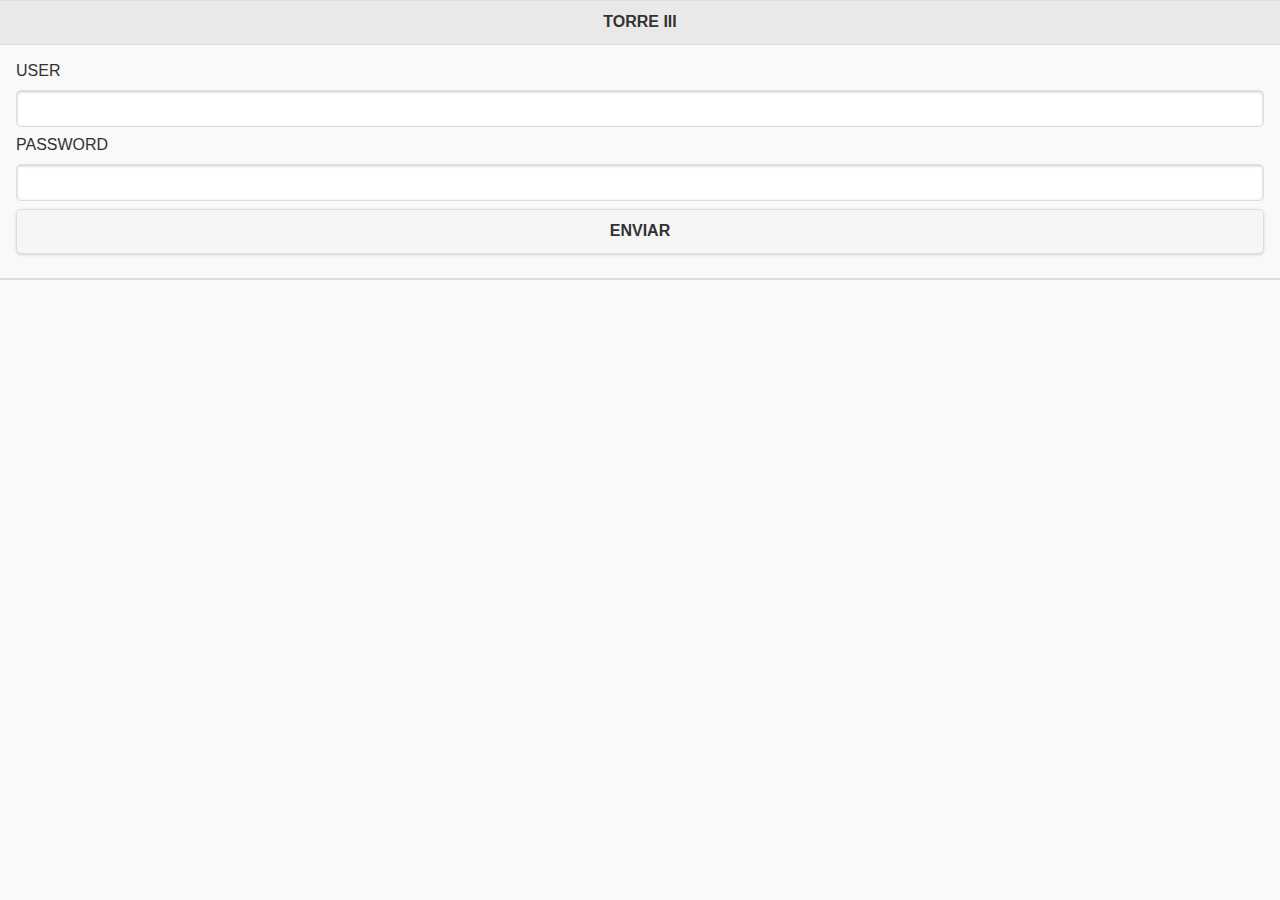
<file: PruebaN/platforms/android/assets/www/index.html>
<!DOCTYPE html>
<html>
    <head>
        <meta charset="utf-8" />
        <meta name="format-detection" content="telephone=no" />
        <meta name="msapplication-tap-highlight" content="no" />
        <!-- WARNING: for iOS 7, remove the width=device-width and height=device-height attributes. See https://issues.apache.org/jira/browse/CB-4323 -->
        <meta name="viewport" content="user-scalable=no, initial-scale=1, maximum-scale=1, minimum-scale=1, width=device-width, height=device-height, target-densitydpi=device-dpi" />
        <link rel="stylesheet" type="text/css" href="css/index.css" />
        <link rel="stylesheet" type="text/css" href="js/libs/jquery-mobile/jquery.mobile-1.4.5.css" />
        <title>Torre III</title>
    </head>
    <body>
        <div data-role="page" id="principal" name="principal">
            <div data-role="header"><h3>Torre III</h3></div>
            <div data-role="content">
                <form id="loginForm" name="loginForm">
                    <label for="text">user</label>
                    <input type="text" id="usrL">
                    <label for="password">password</label>
                    <input type="password" id="pwdL">
                    <input type="submit" value="Enviar" >
                    <!--<a data-role="button" href="#registerPage1">submit</a>-->
                </form>
            </div>
            <div data-role="footer">
            </div>
        </div>
        <div data-role="page" id="registerPage1" name="registerPage1">
            <div data-role="header">
                <h3>Parte 1</h3>
                <a class="ui-btn-right showNextPage">Next</a>
            </div>
            <div data-role="content">
                <form id="registerForm1" name="registerForm1">
                <label for="text">nombre completo</label>
                <input type="text" id="nombreRegister">
                <label for="text">Matricula</label>
                <input type="text" id="matriculaRegister">
                <label for="text">Habilidades</label>
                <input type="text" id="habilidadesRegister">
                <label for="text">Servicios</label>
                <input type="text" id="serviciosRegister">
                <label for="text">Conocimientos</label>
                <input type="text" id="conocimientosRegister">
                <label for="text">Intereses</label>
                <input type="text" id="interesesRegister">
                </form>
            </div>
            <div data-role="footer">
            </div>
            
        </div>

        <div data-role="page" id="registerPage2" name="registerPage2">
            <div data-role="header">
                <h3>Parte 2</h3>
                <a class="ui-btn-left showPrevPage">Back</a>
                <a class="ui-btn-right showNextPage">Finish</a>
            </div>
            <div data-role="content">
            <form id="registerForm2" name="registernForm2">
                <label for="text">proyectos previos</label>
                <input type="text" id="proyectosPreviosRegister">
                <label for="text">proyectos actuales</label>
                <input type="text" id="proyectosActualesRegister">
                <label for="text">correo electronico</label>
                <input type="text" id="correoRegister">
                <label for="text">telefono movil</label>
                <input type="text" id="celularRegister">
                
                <input type="submit" value="Enviar">
            </form>
            </div>
        </div>
    

        <script type="text/javascript" src="cordova.js"></script>
        <script type="text/javascript" src="js/index.js"></script>
        <script type="text/javascript" src="js/libs/jquery/jquery.js"></script>
        <script type="text/javascript" src="js/libs/jquery-mobile/jquery.mobile-1.4.5.js "></script>
        <script type="text/javascript" src="js/peticiones.js"></script>
    </body>
</html>
</file>
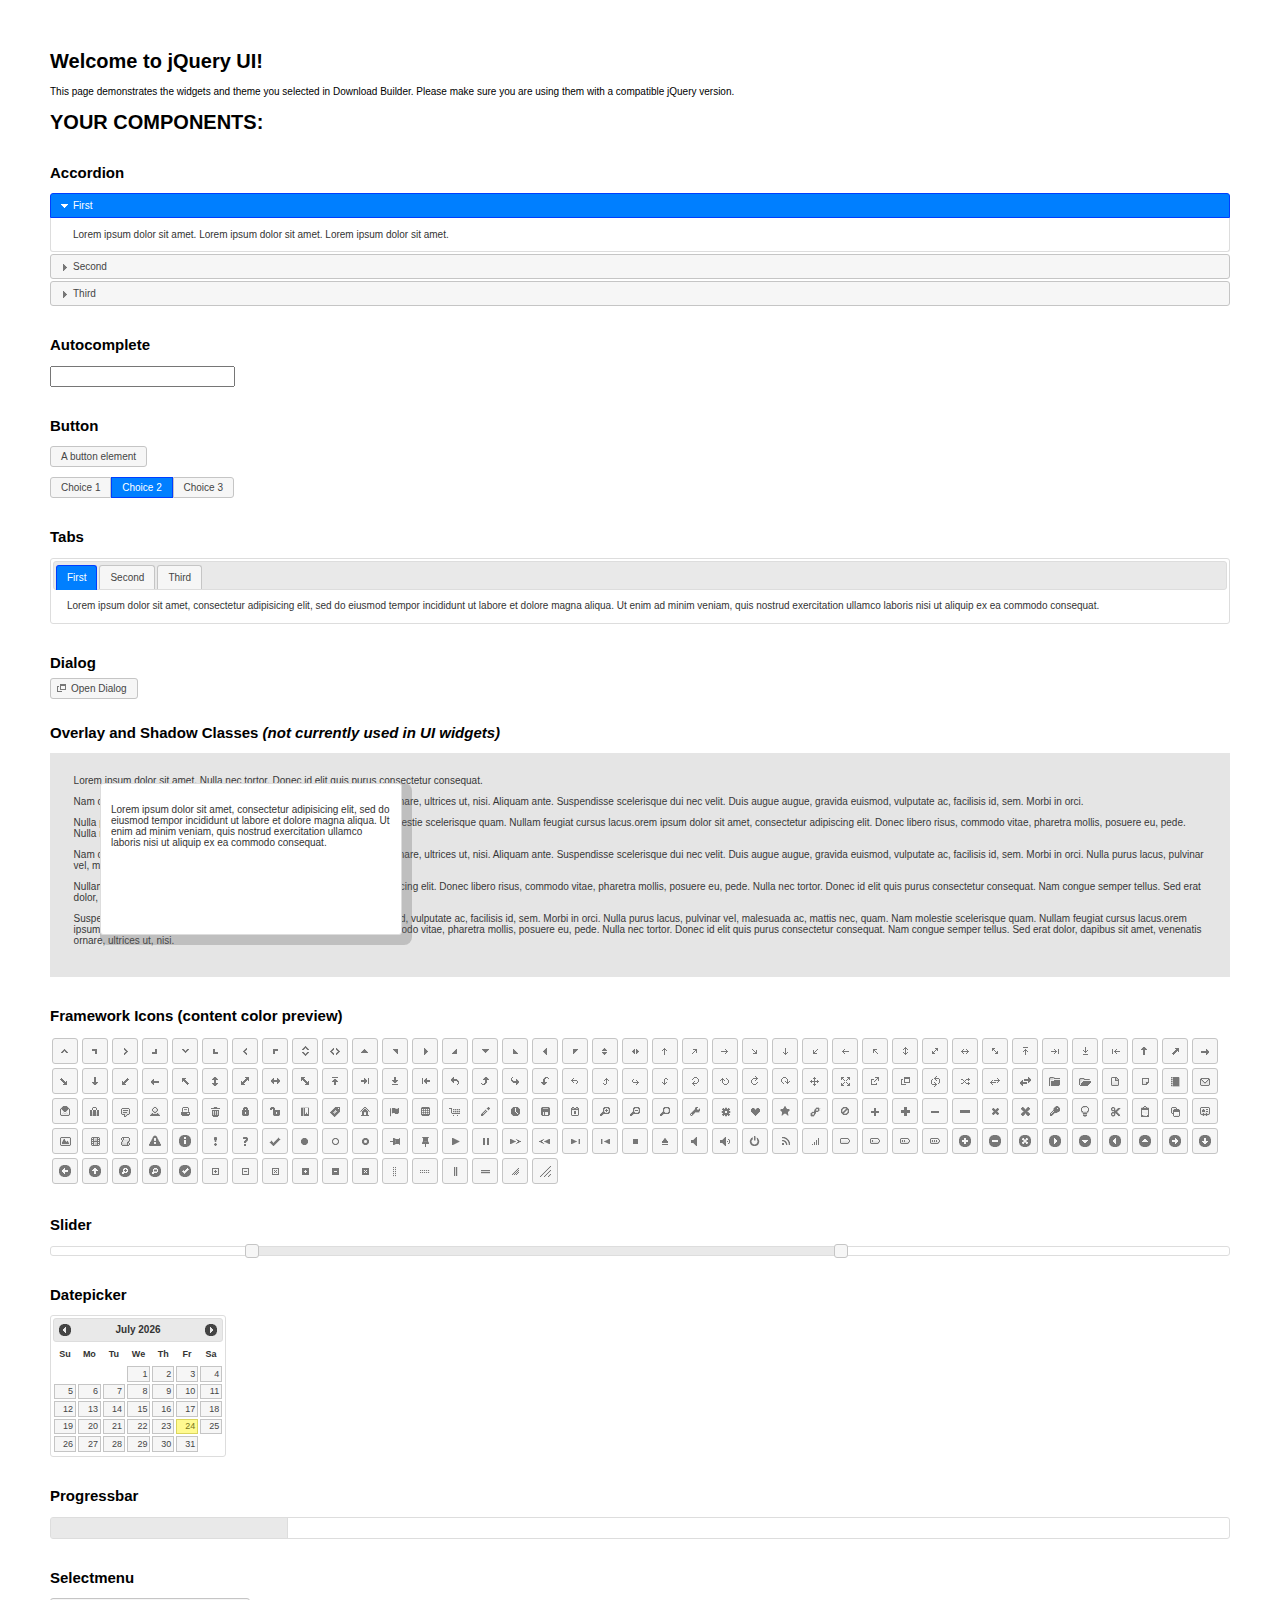
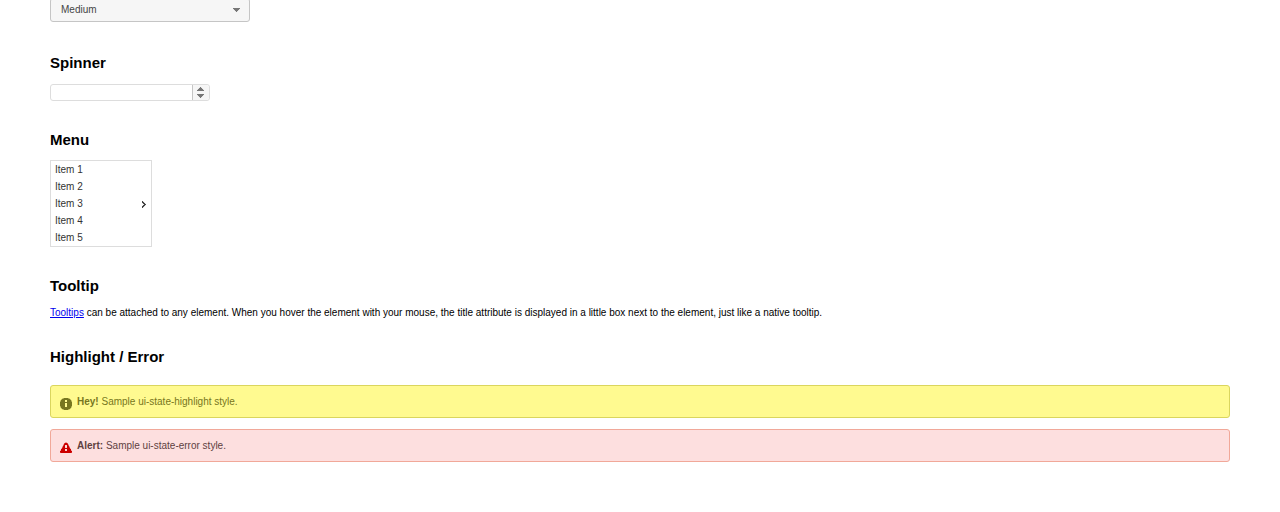
<file: PruebaN/www/js/libs/jquery-ui/index.html>
<!doctype html>
<html lang="us">
<head>
	<meta charset="utf-8">
	<title>jQuery UI Example Page</title>
	<link href="jquery-ui.css" rel="stylesheet">
	<style>
	body{
		font: 62.5% "Trebuchet MS", sans-serif;
		margin: 50px;
	}
	.demoHeaders {
		margin-top: 2em;
	}
	#dialog-link {
		padding: .4em 1em .4em 20px;
		text-decoration: none;
		position: relative;
	}
	#dialog-link span.ui-icon {
		margin: 0 5px 0 0;
		position: absolute;
		left: .2em;
		top: 50%;
		margin-top: -8px;
	}
	#icons {
		margin: 0;
		padding: 0;
	}
	#icons li {
		margin: 2px;
		position: relative;
		padding: 4px 0;
		cursor: pointer;
		float: left;
		list-style: none;
	}
	#icons span.ui-icon {
		float: left;
		margin: 0 4px;
	}
	.fakewindowcontain .ui-widget-overlay {
		position: absolute;
	}
	select {
		width: 200px;
	}
	</style>
</head>
<body>

<h1>Welcome to jQuery UI!</h1>

<div class="ui-widget">
	<p>This page demonstrates the widgets and theme you selected in Download Builder. Please make sure you are using them with a compatible jQuery version.</p>
</div>

<h1>YOUR COMPONENTS:</h1>


<!-- Accordion -->
<h2 class="demoHeaders">Accordion</h2>
<div id="accordion">
	<h3>First</h3>
	<div>Lorem ipsum dolor sit amet. Lorem ipsum dolor sit amet. Lorem ipsum dolor sit amet.</div>
	<h3>Second</h3>
	<div>Phasellus mattis tincidunt nibh.</div>
	<h3>Third</h3>
	<div>Nam dui erat, auctor a, dignissim quis.</div>
</div>



<!-- Autocomplete -->
<h2 class="demoHeaders">Autocomplete</h2>
<div>
	<input id="autocomplete" title="type &quot;a&quot;">
</div>



<!-- Button -->
<h2 class="demoHeaders">Button</h2>
<button id="button">A button element</button>
<form style="margin-top: 1em;">
	<div id="radioset">
		<input type="radio" id="radio1" name="radio"><label for="radio1">Choice 1</label>
		<input type="radio" id="radio2" name="radio" checked="checked"><label for="radio2">Choice 2</label>
		<input type="radio" id="radio3" name="radio"><label for="radio3">Choice 3</label>
	</div>
</form>



<!-- Tabs -->
<h2 class="demoHeaders">Tabs</h2>
<div id="tabs">
	<ul>
		<li><a href="#tabs-1">First</a></li>
		<li><a href="#tabs-2">Second</a></li>
		<li><a href="#tabs-3">Third</a></li>
	</ul>
	<div id="tabs-1">Lorem ipsum dolor sit amet, consectetur adipisicing elit, sed do eiusmod tempor incididunt ut labore et dolore magna aliqua. Ut enim ad minim veniam, quis nostrud exercitation ullamco laboris nisi ut aliquip ex ea commodo consequat.</div>
	<div id="tabs-2">Phasellus mattis tincidunt nibh. Cras orci urna, blandit id, pretium vel, aliquet ornare, felis. Maecenas scelerisque sem non nisl. Fusce sed lorem in enim dictum bibendum.</div>
	<div id="tabs-3">Nam dui erat, auctor a, dignissim quis, sollicitudin eu, felis. Pellentesque nisi urna, interdum eget, sagittis et, consequat vestibulum, lacus. Mauris porttitor ullamcorper augue.</div>
</div>



<!-- Dialog NOTE: Dialog is not generated by UI in this demo so it can be visually styled in themeroller-->
<h2 class="demoHeaders">Dialog</h2>
<p><a href="#" id="dialog-link" class="ui-state-default ui-corner-all"><span class="ui-icon ui-icon-newwin"></span>Open Dialog</a></p>

<h2 class="demoHeaders">Overlay and Shadow Classes <em>(not currently used in UI widgets)</em></h2>
<div style="position: relative; width: 96%; height: 200px; padding:1% 2%; overflow:hidden;" class="fakewindowcontain">
	<p>Lorem ipsum dolor sit amet,  Nulla nec tortor. Donec id elit quis purus consectetur consequat. </p><p>Nam congue semper tellus. Sed erat dolor, dapibus sit amet, venenatis ornare, ultrices ut, nisi. Aliquam ante. Suspendisse scelerisque dui nec velit. Duis augue augue, gravida euismod, vulputate ac, facilisis id, sem. Morbi in orci. </p><p>Nulla purus lacus, pulvinar vel, malesuada ac, mattis nec, quam. Nam molestie scelerisque quam. Nullam feugiat cursus lacus.orem ipsum dolor sit amet, consectetur adipiscing elit. Donec libero risus, commodo vitae, pharetra mollis, posuere eu, pede. Nulla nec tortor. Donec id elit quis purus consectetur consequat. </p><p>Nam congue semper tellus. Sed erat dolor, dapibus sit amet, venenatis ornare, ultrices ut, nisi. Aliquam ante. Suspendisse scelerisque dui nec velit. Duis augue augue, gravida euismod, vulputate ac, facilisis id, sem. Morbi in orci. Nulla purus lacus, pulvinar vel, malesuada ac, mattis nec, quam. Nam molestie scelerisque quam. </p><p>Nullam feugiat cursus lacus.orem ipsum dolor sit amet, consectetur adipiscing elit. Donec libero risus, commodo vitae, pharetra mollis, posuere eu, pede. Nulla nec tortor. Donec id elit quis purus consectetur consequat. Nam congue semper tellus. Sed erat dolor, dapibus sit amet, venenatis ornare, ultrices ut, nisi. Aliquam ante. </p><p>Suspendisse scelerisque dui nec velit. Duis augue augue, gravida euismod, vulputate ac, facilisis id, sem. Morbi in orci. Nulla purus lacus, pulvinar vel, malesuada ac, mattis nec, quam. Nam molestie scelerisque quam. Nullam feugiat cursus lacus.orem ipsum dolor sit amet, consectetur adipiscing elit. Donec libero risus, commodo vitae, pharetra mollis, posuere eu, pede. Nulla nec tortor. Donec id elit quis purus consectetur consequat. Nam congue semper tellus. Sed erat dolor, dapibus sit amet, venenatis ornare, ultrices ut, nisi. </p>

	<!-- ui-dialog -->
	<div class="ui-overlay"><div class="ui-widget-overlay"></div><div class="ui-widget-shadow ui-corner-all" style="width: 302px; height: 152px; position: absolute; left: 50px; top: 30px;"></div></div>
	<div style="position: absolute; width: 280px; height: 130px;left: 50px; top: 30px; padding: 10px;" class="ui-widget ui-widget-content ui-corner-all">
		<div class="ui-dialog-content ui-widget-content" style="background: none; border: 0;">
			<p>Lorem ipsum dolor sit amet, consectetur adipisicing elit, sed do eiusmod tempor incididunt ut labore et dolore magna aliqua. Ut enim ad minim veniam, quis nostrud exercitation ullamco laboris nisi ut aliquip ex ea commodo consequat.</p>
		</div>
	</div>

</div>

<!-- ui-dialog -->
<div id="dialog" title="Dialog Title">
	<p>Lorem ipsum dolor sit amet, consectetur adipisicing elit, sed do eiusmod tempor incididunt ut labore et dolore magna aliqua. Ut enim ad minim veniam, quis nostrud exercitation ullamco laboris nisi ut aliquip ex ea commodo consequat.</p>
</div>



<h2 class="demoHeaders">Framework Icons (content color preview)</h2>
<ul id="icons" class="ui-widget ui-helper-clearfix">
	<li class="ui-state-default ui-corner-all" title=".ui-icon-carat-1-n"><span class="ui-icon ui-icon-carat-1-n"></span></li>
	<li class="ui-state-default ui-corner-all" title=".ui-icon-carat-1-ne"><span class="ui-icon ui-icon-carat-1-ne"></span></li>
	<li class="ui-state-default ui-corner-all" title=".ui-icon-carat-1-e"><span class="ui-icon ui-icon-carat-1-e"></span></li>
	<li class="ui-state-default ui-corner-all" title=".ui-icon-carat-1-se"><span class="ui-icon ui-icon-carat-1-se"></span></li>
	<li class="ui-state-default ui-corner-all" title=".ui-icon-carat-1-s"><span class="ui-icon ui-icon-carat-1-s"></span></li>
	<li class="ui-state-default ui-corner-all" title=".ui-icon-carat-1-sw"><span class="ui-icon ui-icon-carat-1-sw"></span></li>
	<li class="ui-state-default ui-corner-all" title=".ui-icon-carat-1-w"><span class="ui-icon ui-icon-carat-1-w"></span></li>
	<li class="ui-state-default ui-corner-all" title=".ui-icon-carat-1-nw"><span class="ui-icon ui-icon-carat-1-nw"></span></li>
	<li class="ui-state-default ui-corner-all" title=".ui-icon-carat-2-n-s"><span class="ui-icon ui-icon-carat-2-n-s"></span></li>
	<li class="ui-state-default ui-corner-all" title=".ui-icon-carat-2-e-w"><span class="ui-icon ui-icon-carat-2-e-w"></span></li>
	<li class="ui-state-default ui-corner-all" title=".ui-icon-triangle-1-n"><span class="ui-icon ui-icon-triangle-1-n"></span></li>
	<li class="ui-state-default ui-corner-all" title=".ui-icon-triangle-1-ne"><span class="ui-icon ui-icon-triangle-1-ne"></span></li>
	<li class="ui-state-default ui-corner-all" title=".ui-icon-triangle-1-e"><span class="ui-icon ui-icon-triangle-1-e"></span></li>
	<li class="ui-state-default ui-corner-all" title=".ui-icon-triangle-1-se"><span class="ui-icon ui-icon-triangle-1-se"></span></li>
	<li class="ui-state-default ui-corner-all" title=".ui-icon-triangle-1-s"><span class="ui-icon ui-icon-triangle-1-s"></span></li>
	<li class="ui-state-default ui-corner-all" title=".ui-icon-triangle-1-sw"><span class="ui-icon ui-icon-triangle-1-sw"></span></li>
	<li class="ui-state-default ui-corner-all" title=".ui-icon-triangle-1-w"><span class="ui-icon ui-icon-triangle-1-w"></span></li>
	<li class="ui-state-default ui-corner-all" title=".ui-icon-triangle-1-nw"><span class="ui-icon ui-icon-triangle-1-nw"></span></li>
	<li class="ui-state-default ui-corner-all" title=".ui-icon-triangle-2-n-s"><span class="ui-icon ui-icon-triangle-2-n-s"></span></li>
	<li class="ui-state-default ui-corner-all" title=".ui-icon-triangle-2-e-w"><span class="ui-icon ui-icon-triangle-2-e-w"></span></li>
	<li class="ui-state-default ui-corner-all" title=".ui-icon-arrow-1-n"><span class="ui-icon ui-icon-arrow-1-n"></span></li>
	<li class="ui-state-default ui-corner-all" title=".ui-icon-arrow-1-ne"><span class="ui-icon ui-icon-arrow-1-ne"></span></li>
	<li class="ui-state-default ui-corner-all" title=".ui-icon-arrow-1-e"><span class="ui-icon ui-icon-arrow-1-e"></span></li>
	<li class="ui-state-default ui-corner-all" title=".ui-icon-arrow-1-se"><span class="ui-icon ui-icon-arrow-1-se"></span></li>
	<li class="ui-state-default ui-corner-all" title=".ui-icon-arrow-1-s"><span class="ui-icon ui-icon-arrow-1-s"></span></li>
	<li class="ui-state-default ui-corner-all" title=".ui-icon-arrow-1-sw"><span class="ui-icon ui-icon-arrow-1-sw"></span></li>
	<li class="ui-state-default ui-corner-all" title=".ui-icon-arrow-1-w"><span class="ui-icon ui-icon-arrow-1-w"></span></li>
	<li class="ui-state-default ui-corner-all" title=".ui-icon-arrow-1-nw"><span class="ui-icon ui-icon-arrow-1-nw"></span></li>
	<li class="ui-state-default ui-corner-all" title=".ui-icon-arrow-2-n-s"><span class="ui-icon ui-icon-arrow-2-n-s"></span></li>
	<li class="ui-state-default ui-corner-all" title=".ui-icon-arrow-2-ne-sw"><span class="ui-icon ui-icon-arrow-2-ne-sw"></span></li>
	<li class="ui-state-default ui-corner-all" title=".ui-icon-arrow-2-e-w"><span class="ui-icon ui-icon-arrow-2-e-w"></span></li>
	<li class="ui-state-default ui-corner-all" title=".ui-icon-arrow-2-se-nw"><span class="ui-icon ui-icon-arrow-2-se-nw"></span></li>
	<li class="ui-state-default ui-corner-all" title=".ui-icon-arrowstop-1-n"><span class="ui-icon ui-icon-arrowstop-1-n"></span></li>
	<li class="ui-state-default ui-corner-all" title=".ui-icon-arrowstop-1-e"><span class="ui-icon ui-icon-arrowstop-1-e"></span></li>
	<li class="ui-state-default ui-corner-all" title=".ui-icon-arrowstop-1-s"><span class="ui-icon ui-icon-arrowstop-1-s"></span></li>
	<li class="ui-state-default ui-corner-all" title=".ui-icon-arrowstop-1-w"><span class="ui-icon ui-icon-arrowstop-1-w"></span></li>
	<li class="ui-state-default ui-corner-all" title=".ui-icon-arrowthick-1-n"><span class="ui-icon ui-icon-arrowthick-1-n"></span></li>
	<li class="ui-state-default ui-corner-all" title=".ui-icon-arrowthick-1-ne"><span class="ui-icon ui-icon-arrowthick-1-ne"></span></li>
	<li class="ui-state-default ui-corner-all" title=".ui-icon-arrowthick-1-e"><span class="ui-icon ui-icon-arrowthick-1-e"></span></li>
	<li class="ui-state-default ui-corner-all" title=".ui-icon-arrowthick-1-se"><span class="ui-icon ui-icon-arrowthick-1-se"></span></li>
	<li class="ui-state-default ui-corner-all" title=".ui-icon-arrowthick-1-s"><span class="ui-icon ui-icon-arrowthick-1-s"></span></li>
	<li class="ui-state-default ui-corner-all" title=".ui-icon-arrowthick-1-sw"><span class="ui-icon ui-icon-arrowthick-1-sw"></span></li>
	<li class="ui-state-default ui-corner-all" title=".ui-icon-arrowthick-1-w"><span class="ui-icon ui-icon-arrowthick-1-w"></span></li>
	<li class="ui-state-default ui-corner-all" title=".ui-icon-arrowthick-1-nw"><span class="ui-icon ui-icon-arrowthick-1-nw"></span></li>
	<li class="ui-state-default ui-corner-all" title=".ui-icon-arrowthick-2-n-s"><span class="ui-icon ui-icon-arrowthick-2-n-s"></span></li>
	<li class="ui-state-default ui-corner-all" title=".ui-icon-arrowthick-2-ne-sw"><span class="ui-icon ui-icon-arrowthick-2-ne-sw"></span></li>
	<li class="ui-state-default ui-corner-all" title=".ui-icon-arrowthick-2-e-w"><span class="ui-icon ui-icon-arrowthick-2-e-w"></span></li>
	<li class="ui-state-default ui-corner-all" title=".ui-icon-arrowthick-2-se-nw"><span class="ui-icon ui-icon-arrowthick-2-se-nw"></span></li>
	<li class="ui-state-default ui-corner-all" title=".ui-icon-arrowthickstop-1-n"><span class="ui-icon ui-icon-arrowthickstop-1-n"></span></li>
	<li class="ui-state-default ui-corner-all" title=".ui-icon-arrowthickstop-1-e"><span class="ui-icon ui-icon-arrowthickstop-1-e"></span></li>
	<li class="ui-state-default ui-corner-all" title=".ui-icon-arrowthickstop-1-s"><span class="ui-icon ui-icon-arrowthickstop-1-s"></span></li>
	<li class="ui-state-default ui-corner-all" title=".ui-icon-arrowthickstop-1-w"><span class="ui-icon ui-icon-arrowthickstop-1-w"></span></li>
	<li class="ui-state-default ui-corner-all" title=".ui-icon-arrowreturnthick-1-w"><span class="ui-icon ui-icon-arrowreturnthick-1-w"></span></li>
	<li class="ui-state-default ui-corner-all" title=".ui-icon-arrowreturnthick-1-n"><span class="ui-icon ui-icon-arrowreturnthick-1-n"></span></li>
	<li class="ui-state-default ui-corner-all" title=".ui-icon-arrowreturnthick-1-e"><span class="ui-icon ui-icon-arrowreturnthick-1-e"></span></li>
	<li class="ui-state-default ui-corner-all" title=".ui-icon-arrowreturnthick-1-s"><span class="ui-icon ui-icon-arrowreturnthick-1-s"></span></li>
	<li class="ui-state-default ui-corner-all" title=".ui-icon-arrowreturn-1-w"><span class="ui-icon ui-icon-arrowreturn-1-w"></span></li>
	<li class="ui-state-default ui-corner-all" title=".ui-icon-arrowreturn-1-n"><span class="ui-icon ui-icon-arrowreturn-1-n"></span></li>
	<li class="ui-state-default ui-corner-all" title=".ui-icon-arrowreturn-1-e"><span class="ui-icon ui-icon-arrowreturn-1-e"></span></li>
	<li class="ui-state-default ui-corner-all" title=".ui-icon-arrowreturn-1-s"><span class="ui-icon ui-icon-arrowreturn-1-s"></span></li>
	<li class="ui-state-default ui-corner-all" title=".ui-icon-arrowrefresh-1-w"><span class="ui-icon ui-icon-arrowrefresh-1-w"></span></li>
	<li class="ui-state-default ui-corner-all" title=".ui-icon-arrowrefresh-1-n"><span class="ui-icon ui-icon-arrowrefresh-1-n"></span></li>
	<li class="ui-state-default ui-corner-all" title=".ui-icon-arrowrefresh-1-e"><span class="ui-icon ui-icon-arrowrefresh-1-e"></span></li>
	<li class="ui-state-default ui-corner-all" title=".ui-icon-arrowrefresh-1-s"><span class="ui-icon ui-icon-arrowrefresh-1-s"></span></li>
	<li class="ui-state-default ui-corner-all" title=".ui-icon-arrow-4"><span class="ui-icon ui-icon-arrow-4"></span></li>
	<li class="ui-state-default ui-corner-all" title=".ui-icon-arrow-4-diag"><span class="ui-icon ui-icon-arrow-4-diag"></span></li>
	<li class="ui-state-default ui-corner-all" title=".ui-icon-extlink"><span class="ui-icon ui-icon-extlink"></span></li>
	<li class="ui-state-default ui-corner-all" title=".ui-icon-newwin"><span class="ui-icon ui-icon-newwin"></span></li>
	<li class="ui-state-default ui-corner-all" title=".ui-icon-refresh"><span class="ui-icon ui-icon-refresh"></span></li>
	<li class="ui-state-default ui-corner-all" title=".ui-icon-shuffle"><span class="ui-icon ui-icon-shuffle"></span></li>
	<li class="ui-state-default ui-corner-all" title=".ui-icon-transfer-e-w"><span class="ui-icon ui-icon-transfer-e-w"></span></li>
	<li class="ui-state-default ui-corner-all" title=".ui-icon-transferthick-e-w"><span class="ui-icon ui-icon-transferthick-e-w"></span></li>
	<li class="ui-state-default ui-corner-all" title=".ui-icon-folder-collapsed"><span class="ui-icon ui-icon-folder-collapsed"></span></li>
	<li class="ui-state-default ui-corner-all" title=".ui-icon-folder-open"><span class="ui-icon ui-icon-folder-open"></span></li>
	<li class="ui-state-default ui-corner-all" title=".ui-icon-document"><span class="ui-icon ui-icon-document"></span></li>
	<li class="ui-state-default ui-corner-all" title=".ui-icon-document-b"><span class="ui-icon ui-icon-document-b"></span></li>
	<li class="ui-state-default ui-corner-all" title=".ui-icon-note"><span class="ui-icon ui-icon-note"></span></li>
	<li class="ui-state-default ui-corner-all" title=".ui-icon-mail-closed"><span class="ui-icon ui-icon-mail-closed"></span></li>
	<li class="ui-state-default ui-corner-all" title=".ui-icon-mail-open"><span class="ui-icon ui-icon-mail-open"></span></li>
	<li class="ui-state-default ui-corner-all" title=".ui-icon-suitcase"><span class="ui-icon ui-icon-suitcase"></span></li>
	<li class="ui-state-default ui-corner-all" title=".ui-icon-comment"><span class="ui-icon ui-icon-comment"></span></li>
	<li class="ui-state-default ui-corner-all" title=".ui-icon-person"><span class="ui-icon ui-icon-person"></span></li>
	<li class="ui-state-default ui-corner-all" title=".ui-icon-print"><span class="ui-icon ui-icon-print"></span></li>
	<li class="ui-state-default ui-corner-all" title=".ui-icon-trash"><span class="ui-icon ui-icon-trash"></span></li>
	<li class="ui-state-default ui-corner-all" title=".ui-icon-locked"><span class="ui-icon ui-icon-locked"></span></li>
	<li class="ui-state-default ui-corner-all" title=".ui-icon-unlocked"><span class="ui-icon ui-icon-unlocked"></span></li>
	<li class="ui-state-default ui-corner-all" title=".ui-icon-bookmark"><span class="ui-icon ui-icon-bookmark"></span></li>
	<li class="ui-state-default ui-corner-all" title=".ui-icon-tag"><span class="ui-icon ui-icon-tag"></span></li>
	<li class="ui-state-default ui-corner-all" title=".ui-icon-home"><span class="ui-icon ui-icon-home"></span></li>
	<li class="ui-state-default ui-corner-all" title=".ui-icon-flag"><span class="ui-icon ui-icon-flag"></span></li>
	<li class="ui-state-default ui-corner-all" title=".ui-icon-calculator"><span class="ui-icon ui-icon-calculator"></span></li>
	<li class="ui-state-default ui-corner-all" title=".ui-icon-cart"><span class="ui-icon ui-icon-cart"></span></li>
	<li class="ui-state-default ui-corner-all" title=".ui-icon-pencil"><span class="ui-icon ui-icon-pencil"></span></li>
	<li class="ui-state-default ui-corner-all" title=".ui-icon-clock"><span class="ui-icon ui-icon-clock"></span></li>
	<li class="ui-state-default ui-corner-all" title=".ui-icon-disk"><span class="ui-icon ui-icon-disk"></span></li>
	<li class="ui-state-default ui-corner-all" title=".ui-icon-calendar"><span class="ui-icon ui-icon-calendar"></span></li>
	<li class="ui-state-default ui-corner-all" title=".ui-icon-zoomin"><span class="ui-icon ui-icon-zoomin"></span></li>
	<li class="ui-state-default ui-corner-all" title=".ui-icon-zoomout"><span class="ui-icon ui-icon-zoomout"></span></li>
	<li class="ui-state-default ui-corner-all" title=".ui-icon-search"><span class="ui-icon ui-icon-search"></span></li>
	<li class="ui-state-default ui-corner-all" title=".ui-icon-wrench"><span class="ui-icon ui-icon-wrench"></span></li>
	<li class="ui-state-default ui-corner-all" title=".ui-icon-gear"><span class="ui-icon ui-icon-gear"></span></li>
	<li class="ui-state-default ui-corner-all" title=".ui-icon-heart"><span class="ui-icon ui-icon-heart"></span></li>
	<li class="ui-state-default ui-corner-all" title=".ui-icon-star"><span class="ui-icon ui-icon-star"></span></li>
	<li class="ui-state-default ui-corner-all" title=".ui-icon-link"><span class="ui-icon ui-icon-link"></span></li>
	<li class="ui-state-default ui-corner-all" title=".ui-icon-cancel"><span class="ui-icon ui-icon-cancel"></span></li>
	<li class="ui-state-default ui-corner-all" title=".ui-icon-plus"><span class="ui-icon ui-icon-plus"></span></li>
	<li class="ui-state-default ui-corner-all" title=".ui-icon-plusthick"><span class="ui-icon ui-icon-plusthick"></span></li>
	<li class="ui-state-default ui-corner-all" title=".ui-icon-minus"><span class="ui-icon ui-icon-minus"></span></li>
	<li class="ui-state-default ui-corner-all" title=".ui-icon-minusthick"><span class="ui-icon ui-icon-minusthick"></span></li>
	<li class="ui-state-default ui-corner-all" title=".ui-icon-close"><span class="ui-icon ui-icon-close"></span></li>
	<li class="ui-state-default ui-corner-all" title=".ui-icon-closethick"><span class="ui-icon ui-icon-closethick"></span></li>
	<li class="ui-state-default ui-corner-all" title=".ui-icon-key"><span class="ui-icon ui-icon-key"></span></li>
	<li class="ui-state-default ui-corner-all" title=".ui-icon-lightbulb"><span class="ui-icon ui-icon-lightbulb"></span></li>
	<li class="ui-state-default ui-corner-all" title=".ui-icon-scissors"><span class="ui-icon ui-icon-scissors"></span></li>
	<li class="ui-state-default ui-corner-all" title=".ui-icon-clipboard"><span class="ui-icon ui-icon-clipboard"></span></li>
	<li class="ui-state-default ui-corner-all" title=".ui-icon-copy"><span class="ui-icon ui-icon-copy"></span></li>
	<li class="ui-state-default ui-corner-all" title=".ui-icon-contact"><span class="ui-icon ui-icon-contact"></span></li>
	<li class="ui-state-default ui-corner-all" title=".ui-icon-image"><span class="ui-icon ui-icon-image"></span></li>
	<li class="ui-state-default ui-corner-all" title=".ui-icon-video"><span class="ui-icon ui-icon-video"></span></li>
	<li class="ui-state-default ui-corner-all" title=".ui-icon-script"><span class="ui-icon ui-icon-script"></span></li>
	<li class="ui-state-default ui-corner-all" title=".ui-icon-alert"><span class="ui-icon ui-icon-alert"></span></li>
	<li class="ui-state-default ui-corner-all" title=".ui-icon-info"><span class="ui-icon ui-icon-info"></span></li>
	<li class="ui-state-default ui-corner-all" title=".ui-icon-notice"><span class="ui-icon ui-icon-notice"></span></li>
	<li class="ui-state-default ui-corner-all" title=".ui-icon-help"><span class="ui-icon ui-icon-help"></span></li>
	<li class="ui-state-default ui-corner-all" title=".ui-icon-check"><span class="ui-icon ui-icon-check"></span></li>
	<li class="ui-state-default ui-corner-all" title=".ui-icon-bullet"><span class="ui-icon ui-icon-bullet"></span></li>
	<li class="ui-state-default ui-corner-all" title=".ui-icon-radio-off"><span class="ui-icon ui-icon-radio-off"></span></li>
	<li class="ui-state-default ui-corner-all" title=".ui-icon-radio-on"><span class="ui-icon ui-icon-radio-on"></span></li>
	<li class="ui-state-default ui-corner-all" title=".ui-icon-pin-w"><span class="ui-icon ui-icon-pin-w"></span></li>
	<li class="ui-state-default ui-corner-all" title=".ui-icon-pin-s"><span class="ui-icon ui-icon-pin-s"></span></li>
	<li class="ui-state-default ui-corner-all" title=".ui-icon-play"><span class="ui-icon ui-icon-play"></span></li>
	<li class="ui-state-default ui-corner-all" title=".ui-icon-pause"><span class="ui-icon ui-icon-pause"></span></li>
	<li class="ui-state-default ui-corner-all" title=".ui-icon-seek-next"><span class="ui-icon ui-icon-seek-next"></span></li>
	<li class="ui-state-default ui-corner-all" title=".ui-icon-seek-prev"><span class="ui-icon ui-icon-seek-prev"></span></li>
	<li class="ui-state-default ui-corner-all" title=".ui-icon-seek-end"><span class="ui-icon ui-icon-seek-end"></span></li>
	<li class="ui-state-default ui-corner-all" title=".ui-icon-seek-first"><span class="ui-icon ui-icon-seek-first"></span></li>
	<li class="ui-state-default ui-corner-all" title=".ui-icon-stop"><span class="ui-icon ui-icon-stop"></span></li>
	<li class="ui-state-default ui-corner-all" title=".ui-icon-eject"><span class="ui-icon ui-icon-eject"></span></li>
	<li class="ui-state-default ui-corner-all" title=".ui-icon-volume-off"><span class="ui-icon ui-icon-volume-off"></span></li>
	<li class="ui-state-default ui-corner-all" title=".ui-icon-volume-on"><span class="ui-icon ui-icon-volume-on"></span></li>
	<li class="ui-state-default ui-corner-all" title=".ui-icon-power"><span class="ui-icon ui-icon-power"></span></li>
	<li class="ui-state-default ui-corner-all" title=".ui-icon-signal-diag"><span class="ui-icon ui-icon-signal-diag"></span></li>
	<li class="ui-state-default ui-corner-all" title=".ui-icon-signal"><span class="ui-icon ui-icon-signal"></span></li>
	<li class="ui-state-default ui-corner-all" title=".ui-icon-battery-0"><span class="ui-icon ui-icon-battery-0"></span></li>
	<li class="ui-state-default ui-corner-all" title=".ui-icon-battery-1"><span class="ui-icon ui-icon-battery-1"></span></li>
	<li class="ui-state-default ui-corner-all" title=".ui-icon-battery-2"><span class="ui-icon ui-icon-battery-2"></span></li>
	<li class="ui-state-default ui-corner-all" title=".ui-icon-battery-3"><span class="ui-icon ui-icon-battery-3"></span></li>
	<li class="ui-state-default ui-corner-all" title=".ui-icon-circle-plus"><span class="ui-icon ui-icon-circle-plus"></span></li>
	<li class="ui-state-default ui-corner-all" title=".ui-icon-circle-minus"><span class="ui-icon ui-icon-circle-minus"></span></li>
	<li class="ui-state-default ui-corner-all" title=".ui-icon-circle-close"><span class="ui-icon ui-icon-circle-close"></span></li>
	<li class="ui-state-default ui-corner-all" title=".ui-icon-circle-triangle-e"><span class="ui-icon ui-icon-circle-triangle-e"></span></li>
	<li class="ui-state-default ui-corner-all" title=".ui-icon-circle-triangle-s"><span class="ui-icon ui-icon-circle-triangle-s"></span></li>
	<li class="ui-state-default ui-corner-all" title=".ui-icon-circle-triangle-w"><span class="ui-icon ui-icon-circle-triangle-w"></span></li>
	<li class="ui-state-default ui-corner-all" title=".ui-icon-circle-triangle-n"><span class="ui-icon ui-icon-circle-triangle-n"></span></li>
	<li class="ui-state-default ui-corner-all" title=".ui-icon-circle-arrow-e"><span class="ui-icon ui-icon-circle-arrow-e"></span></li>
	<li class="ui-state-default ui-corner-all" title=".ui-icon-circle-arrow-s"><span class="ui-icon ui-icon-circle-arrow-s"></span></li>
	<li class="ui-state-default ui-corner-all" title=".ui-icon-circle-arrow-w"><span class="ui-icon ui-icon-circle-arrow-w"></span></li>
	<li class="ui-state-default ui-corner-all" title=".ui-icon-circle-arrow-n"><span class="ui-icon ui-icon-circle-arrow-n"></span></li>
	<li class="ui-state-default ui-corner-all" title=".ui-icon-circle-zoomin"><span class="ui-icon ui-icon-circle-zoomin"></span></li>
	<li class="ui-state-default ui-corner-all" title=".ui-icon-circle-zoomout"><span class="ui-icon ui-icon-circle-zoomout"></span></li>
	<li class="ui-state-default ui-corner-all" title=".ui-icon-circle-check"><span class="ui-icon ui-icon-circle-check"></span></li>
	<li class="ui-state-default ui-corner-all" title=".ui-icon-circlesmall-plus"><span class="ui-icon ui-icon-circlesmall-plus"></span></li>
	<li class="ui-state-default ui-corner-all" title=".ui-icon-circlesmall-minus"><span class="ui-icon ui-icon-circlesmall-minus"></span></li>
	<li class="ui-state-default ui-corner-all" title=".ui-icon-circlesmall-close"><span class="ui-icon ui-icon-circlesmall-close"></span></li>
	<li class="ui-state-default ui-corner-all" title=".ui-icon-squaresmall-plus"><span class="ui-icon ui-icon-squaresmall-plus"></span></li>
	<li class="ui-state-default ui-corner-all" title=".ui-icon-squaresmall-minus"><span class="ui-icon ui-icon-squaresmall-minus"></span></li>
	<li class="ui-state-default ui-corner-all" title=".ui-icon-squaresmall-close"><span class="ui-icon ui-icon-squaresmall-close"></span></li>
	<li class="ui-state-default ui-corner-all" title=".ui-icon-grip-dotted-vertical"><span class="ui-icon ui-icon-grip-dotted-vertical"></span></li>
	<li class="ui-state-default ui-corner-all" title=".ui-icon-grip-dotted-horizontal"><span class="ui-icon ui-icon-grip-dotted-horizontal"></span></li>
	<li class="ui-state-default ui-corner-all" title=".ui-icon-grip-solid-vertical"><span class="ui-icon ui-icon-grip-solid-vertical"></span></li>
	<li class="ui-state-default ui-corner-all" title=".ui-icon-grip-solid-horizontal"><span class="ui-icon ui-icon-grip-solid-horizontal"></span></li>
	<li class="ui-state-default ui-corner-all" title=".ui-icon-gripsmall-diagonal-se"><span class="ui-icon ui-icon-gripsmall-diagonal-se"></span></li>
	<li class="ui-state-default ui-corner-all" title=".ui-icon-grip-diagonal-se"><span class="ui-icon ui-icon-grip-diagonal-se"></span></li>
</ul>


<!-- Slider -->
<h2 class="demoHeaders">Slider</h2>
<div id="slider"></div>



<!-- Datepicker -->
<h2 class="demoHeaders">Datepicker</h2>
<div id="datepicker"></div>



<!-- Progressbar -->
<h2 class="demoHeaders">Progressbar</h2>
<div id="progressbar"></div>



<!-- Progressbar -->
<h2 class="demoHeaders">Selectmenu</h2>
<select id="selectmenu">
	<option>Slower</option>
	<option>Slow</option>
	<option selected="selected">Medium</option>
	<option>Fast</option>
	<option>Faster</option>
</select>



<!-- Spinner -->
<h2 class="demoHeaders">Spinner</h2>
<input id="spinner">



<!-- Menu -->
<h2 class="demoHeaders">Menu</h2>
<ul style="width:100px;" id="menu">
	<li>Item 1</li>
	<li>Item 2</li>
	<li>Item 3
		<ul>
			<li>Item 3-1</li>
			<li>Item 3-2</li>
			<li>Item 3-3</li>
			<li>Item 3-4</li>
			<li>Item 3-5</li>
		</ul>
	</li>
	<li>Item 4</li>
	<li>Item 5</li>
</ul>



<!-- Tooltip -->
<h2 class="demoHeaders">Tooltip</h2>
<p id="tooltip">
	<a href="#" title="That&apos;s what this widget is">Tooltips</a> can be attached to any element. When you hover
the element with your mouse, the title attribute is displayed in a little box next to the element, just like a native tooltip.
</p>


<!-- Highlight / Error -->
<h2 class="demoHeaders">Highlight / Error</h2>
<div class="ui-widget">
	<div class="ui-state-highlight ui-corner-all" style="margin-top: 20px; padding: 0 .7em;">
		<p><span class="ui-icon ui-icon-info" style="float: left; margin-right: .3em;"></span>
		<strong>Hey!</strong> Sample ui-state-highlight style.</p>
	</div>
</div>
<br>
<div class="ui-widget">
	<div class="ui-state-error ui-corner-all" style="padding: 0 .7em;">
		<p><span class="ui-icon ui-icon-alert" style="float: left; margin-right: .3em;"></span>
		<strong>Alert:</strong> Sample ui-state-error style.</p>
	</div>
</div>

<script src="external/jquery/jquery.js"></script>
<script src="jquery-ui.js"></script>
<script>

$( "#accordion" ).accordion();



var availableTags = [
	"ActionScript",
	"AppleScript",
	"Asp",
	"BASIC",
	"C",
	"C++",
	"Clojure",
	"COBOL",
	"ColdFusion",
	"Erlang",
	"Fortran",
	"Groovy",
	"Haskell",
	"Java",
	"JavaScript",
	"Lisp",
	"Perl",
	"PHP",
	"Python",
	"Ruby",
	"Scala",
	"Scheme"
];
$( "#autocomplete" ).autocomplete({
	source: availableTags
});



$( "#button" ).button();
$( "#radioset" ).buttonset();



$( "#tabs" ).tabs();



$( "#dialog" ).dialog({
	autoOpen: false,
	width: 400,
	buttons: [
		{
			text: "Ok",
			click: function() {
				$( this ).dialog( "close" );
			}
		},
		{
			text: "Cancel",
			click: function() {
				$( this ).dialog( "close" );
			}
		}
	]
});

// Link to open the dialog
$( "#dialog-link" ).click(function( event ) {
	$( "#dialog" ).dialog( "open" );
	event.preventDefault();
});



$( "#datepicker" ).datepicker({
	inline: true
});



$( "#slider" ).slider({
	range: true,
	values: [ 17, 67 ]
});



$( "#progressbar" ).progressbar({
	value: 20
});



$( "#spinner" ).spinner();



$( "#menu" ).menu();



$( "#tooltip" ).tooltip();



$( "#selectmenu" ).selectmenu();


// Hover states on the static widgets
$( "#dialog-link, #icons li" ).hover(
	function() {
		$( this ).addClass( "ui-state-hover" );
	},
	function() {
		$( this ).removeClass( "ui-state-hover" );
	}
);
</script>
</body>
</html>
</file>
<file: PruebaN/platforms/android/assets/www/css/index.css>
/*
 * Licensed to the Apache Software Foundation (ASF) under one
 * or more contributor license agreements.  See the NOTICE file
 * distributed with this work for additional information
 * regarding copyright ownership.  The ASF licenses this file
 * to you under the Apache License, Version 2.0 (the
 * "License"); you may not use this file except in compliance
 * with the License.  You may obtain a copy of the License at
 *
 * http://www.apache.org/licenses/LICENSE-2.0
 *
 * Unless required by applicable law or agreed to in writing,
 * software distributed under the License is distributed on an
 * "AS IS" BASIS, WITHOUT WARRANTIES OR CONDITIONS OF ANY
 * KIND, either express or implied.  See the License for the
 * specific language governing permissions and limitations
 * under the License.
 */
* {
    -webkit-tap-highlight-color: rgba(0,0,0,0); /* make transparent link selection, adjust last value opacity 0 to 1.0 */
}

body {
    -webkit-touch-callout: none;                /* prevent callout to copy image, etc when tap to hold */
    -webkit-text-size-adjust: none;             /* prevent webkit from resizing text to fit */
    -webkit-user-select: none;                  /* prevent copy paste, to allow, change 'none' to 'text' */
    background-color:#E4E4E4;
    background-image:linear-gradient(top, #A7A7A7 0%, #E4E4E4 51%);
    background-image:-webkit-linear-gradient(top, #A7A7A7 0%, #E4E4E4 51%);
    background-image:-ms-linear-gradient(top, #A7A7A7 0%, #E4E4E4 51%);
    background-image:-webkit-gradient(
        linear,
        left top,
        left bottom,
        color-stop(0, #A7A7A7),
        color-stop(0.51, #E4E4E4)
    );
    background-attachment:fixed;
    font-family:'HelveticaNeue-Light', 'HelveticaNeue', Helvetica, Arial, sans-serif;
    font-size:12px;
    height:100%;
    margin:0px;
    padding:0px;
    text-transform:uppercase;
    width:100%;
}

/* Portrait layout (default) */
.app {
    background:url(../img/logo.png) no-repeat center top; /* 170px x 200px */
    position:absolute;             /* position in the center of the screen */
    left:50%;
    top:50%;
    height:50px;                   /* text area height */
    width:225px;                   /* text area width */
    text-align:center;
    padding:180px 0px 0px 0px;     /* image height is 200px (bottom 20px are overlapped with text) */
    margin:-115px 0px 0px -112px;  /* offset vertical: half of image height and text area height */
                                   /* offset horizontal: half of text area width */
}

/* Landscape layout (with min-width) */
@media screen and (min-aspect-ratio: 1/1) and (min-width:400px) {
    .app {
        background-position:left center;
        padding:75px 0px 75px 170px;  /* padding-top + padding-bottom + text area = image height */
        margin:-90px 0px 0px -198px;  /* offset vertical: half of image height */
                                      /* offset horizontal: half of image width and text area width */
    }
}

h1 {
    font-size:24px;
    font-weight:normal;
    margin:0px;
    overflow:visible;
    padding:0px;
    text-align:center;
}

.event {
    border-radius:4px;
    -webkit-border-radius:4px;
    color:#FFFFFF;
    font-size:12px;
    margin:0px 30px;
    padding:2px 0px;
}

.event.listening {
    background-color:#333333;
    display:block;
}

.event.received {
    background-color:#4B946A;
    display:none;
}

@keyframes fade {
    from { opacity: 1.0; }
    50% { opacity: 0.4; }
    to { opacity: 1.0; }
}
 
@-webkit-keyframes fade {
    from { opacity: 1.0; }
    50% { opacity: 0.4; }
    to { opacity: 1.0; }
}
 
.blink {
    animation:fade 3000ms infinite;
    -webkit-animation:fade 3000ms infinite;
}
</file>
